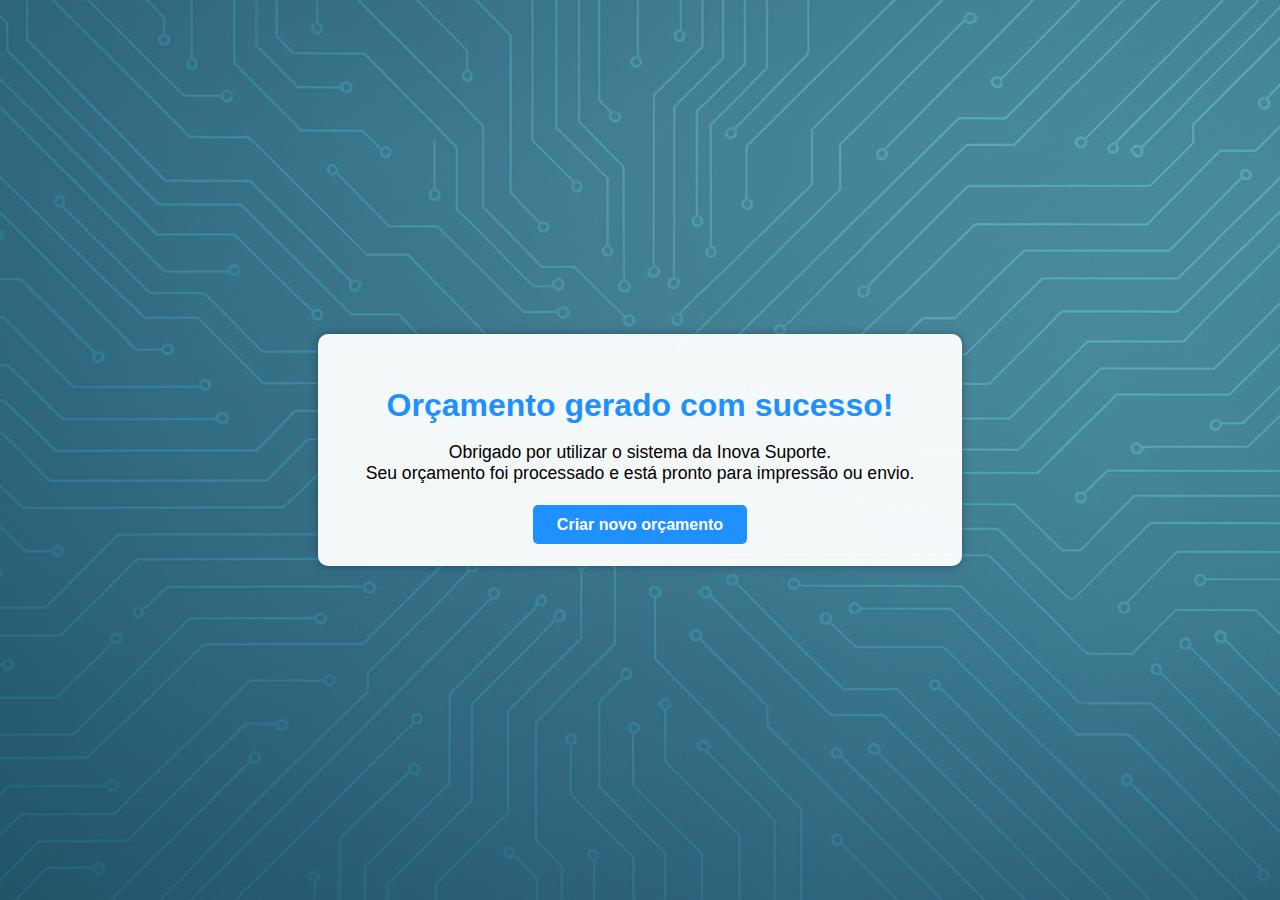
<file: confirmacao.html>
<!DOCTYPE html>
<html lang="pt-BR">
<head>
  <meta charset="UTF-8" />
  <meta name="viewport" content="width=device-width, initial-scale=1.0"/>
  <title>Orçamento Enviado</title>
  <style>
    body {
      background: url('img/bg.jpg') no-repeat center center fixed;
      background-size: cover;
      display: flex;
      align-items: center;
      justify-content: center;
      height: 100vh;
      margin: 0;
      font-family: 'Segoe UI', sans-serif;
    }

    .confirmacao {
      background-color: rgba(255, 255, 255, 0.95);
      padding: 2rem 3rem;
      border-radius: 10px;
      box-shadow: 0 0 10px rgba(0, 0, 0, 0.3);
      text-align: center;
      max-width: 600px;
    }

    .confirmacao h1 {
      color: #1e90ff;
      margin-bottom: 1rem;
    }

    .confirmacao p {
      font-size: 1.1rem;
      margin-bottom: 2rem;
    }

    .confirmacao a {
      text-decoration: none;
      background-color: #1e90ff;
      color: white;
      padding: 0.7rem 1.5rem;
      border-radius: 5px;
      font-weight: bold;
      transition: background 0.3s ease;
    }

    .confirmacao a:hover {
      background-color: #156ec3;
    }
  </style>
</head>
<body>
  <div class="confirmacao">
    <h1>Orçamento gerado com sucesso!</h1>
    <p>Obrigado por utilizar o sistema da Inova Suporte.<br/>
    Seu orçamento foi processado e está pronto para impressão ou envio.</p>
    <a href="index.html">Criar novo orçamento</a>
  </div>
</body>
</html>
</file>
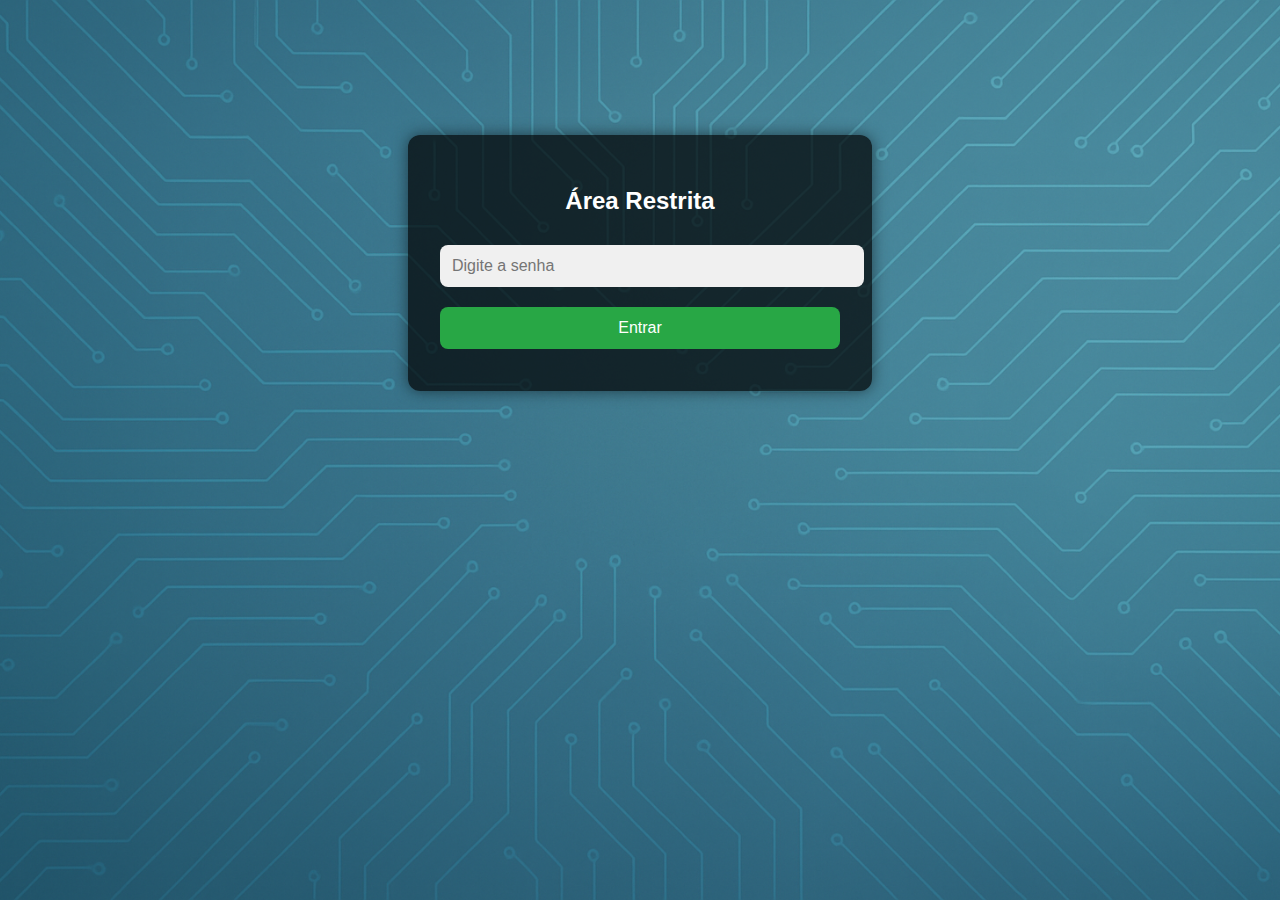
<file: login.html>
<!DOCTYPE html>
<html lang="pt-BR">
<head>
  <meta charset="UTF-8" />
  <title>Login - Inova Suporte</title>
  <link rel="stylesheet" href="css/style.css" />
  <style>
    body {
      background: url('img/bg.jpg') no-repeat center center fixed;
      background-size: cover;
      margin: 0;
      font-family: Arial, sans-serif;
      color: #fff;
    }

    .login-container {
      background: rgba(0, 0, 0, 0.7);
      padding: 2rem;
      border-radius: 12px;
      max-width: 400px;
      margin: 15vh auto;
      text-align: center;
      box-shadow: 0 0 15px rgba(0,0,0,0.5);
    }

    input[type="password"], button {
      width: 100%;
      padding: 12px;
      margin: 10px 0;
      border: none;
      border-radius: 8px;
      font-size: 1rem;
    }

    input[type="password"] {
      background: #f0f0f0;
      color: #000;
    }

    button {
      background-color: #28a745;
      color: white;
      cursor: pointer;
    }

    button:hover {
      background-color: #218838;
    }
  </style>
</head>
<body>
  <div class="login-container">
    <h2>Área Restrita</h2>
    <form onsubmit="login(event)">
      <input type="password" id="senha" placeholder="Digite a senha" required />
      <button type="submit">Entrar</button>
    </form>
  </div>

  <script src="auth.js"></script>
</body>
</html>
</file>
<file: css/style.css>
/* Fundo com imagem */
body.bg {
  background: url('img/bg.jpg') no-repeat center center fixed;
  background-size: cover;
  margin: 0;
  font-family: 'Segoe UI', sans-serif;
}

/* Folha central */
.folha {
  width: 90%;
  max-width: 1100px;
  margin: 40px auto;
  padding: 30px;
  background-color: rgba(255, 255, 255, 0.92);
  box-shadow: 0 0 20px rgba(0, 0, 0, 0.2);
  border-radius: 10px;
  box-sizing: border-box;
}

/* Cabeçalho */
header {
  display: flex;
  justify-content: space-between;
  align-items: center;
  flex-wrap: wrap;
  gap: 10px;
}

.logo {
  max-width: 180px;
  height: auto;
}

.dados-contato {
  display: flex;
  flex-direction: column;
  align-items: flex-start;
  font-size: 1rem;
}

/* Sessões */
section {
  margin-bottom: 25px;
}

.dados-principais,
.cliente {
  display: flex;
  flex-wrap: wrap;
  gap: 15px;
}

.coluna {
  flex: 1 1 200px;
}

.coluna label {
  font-weight: bold;
  margin-bottom: 5px;
  display: block;
}

.coluna input,
.linha input,
select {
  width: 100%;
  padding: 6px;
  font-size: 14px;
  box-sizing: border-box;
}

/* Tabela */
table {
  width: 100%;
  border-collapse: collapse;
  margin-bottom: 15px;
}

table thead {
  background-color: #e0e0e0;
}

table th,
table td {
  border: 1px solid #ccc;
  padding: 6px;
  text-align: center;
}

table input {
  width: 100%;
  padding: 4px;
  box-sizing: border-box;
}

/* Botões */
button {
  padding: 8px 16px;
  font-size: 14px;
  margin-top: 10px;
  cursor: pointer;
  background-color: #00518c;
  color: white;
  border: none;
  border-radius: 4px;
}

button:hover {
  background-color: #003f6f;
}

button.gerar {
  display: block;
  margin: 30px auto 10px auto;
  font-size: 16px;
  padding: 10px 25px;
}

/* Rodapé */
footer {
  display: flex;
  justify-content: space-between;
  align-items: center;
  margin-top: 30px;
  border-top: 1px solid #ccc;
  padding-top: 10px;
  font-size: 14px;
  flex-wrap: wrap;
}

footer .icones a {
  margin-left: 10px;
}

.icon-small {
  width: 24px;
  height: 24px;
}

/* Impressão */
@media print {
  .gerar,
  .icones,
  footer {
    display: none;
  }

  .folha {
    width: 100%;
    padding: 20px;
    margin: 0;
  }

  header {
    text-align: center;
    margin-bottom: 20px;
  }

  h1 {
    font-size: 24px;
  }

  table th, table td {
    border: 1px solid #000;
    padding: 8px;
    text-align: left;
  }

  input, select {
    border: 1px solid #ccc;
    padding: 5px;
  }
}

/* Responsivo */
@media (max-width: 768px) {
  body {
    font-size: 16px;
    padding: 10px;
  }

  .folha {
    width: 100%;
    padding: 15px;
  }

  header {
    flex-direction: column;
    align-items: flex-start;
    text-align: left;
  }

  .dados-contato {
    margin-top: 10px;
  }

  .coluna {
    width: 100% !important;
    margin-bottom: 10px;
  }

  section.dados-principais,
  section.cliente {
    flex-direction: column;
    gap: 10px;
  }

  table {
    font-size: 14px;
  }

  table thead {
    display: none;
  }

  table tbody tr {
    display: flex;
    flex-direction: column;
    margin-bottom: 10px;
    border: 1px solid #ccc;
    padding: 10px;
  }

  table td {
    display: flex;
    justify-content: space-between;
    padding: 5px 0;
  }

  .linha {
    display: flex;
    flex-direction: column;
  }

  .linha label {
    margin-bottom: 5px;
  }

  .gerar {
    width: 100%;
  }

  footer {
    flex-direction: column;
    align-items: center;
    text-align: center;
  }

  .icones a {
    margin: 5px;
  }
}
</file>
